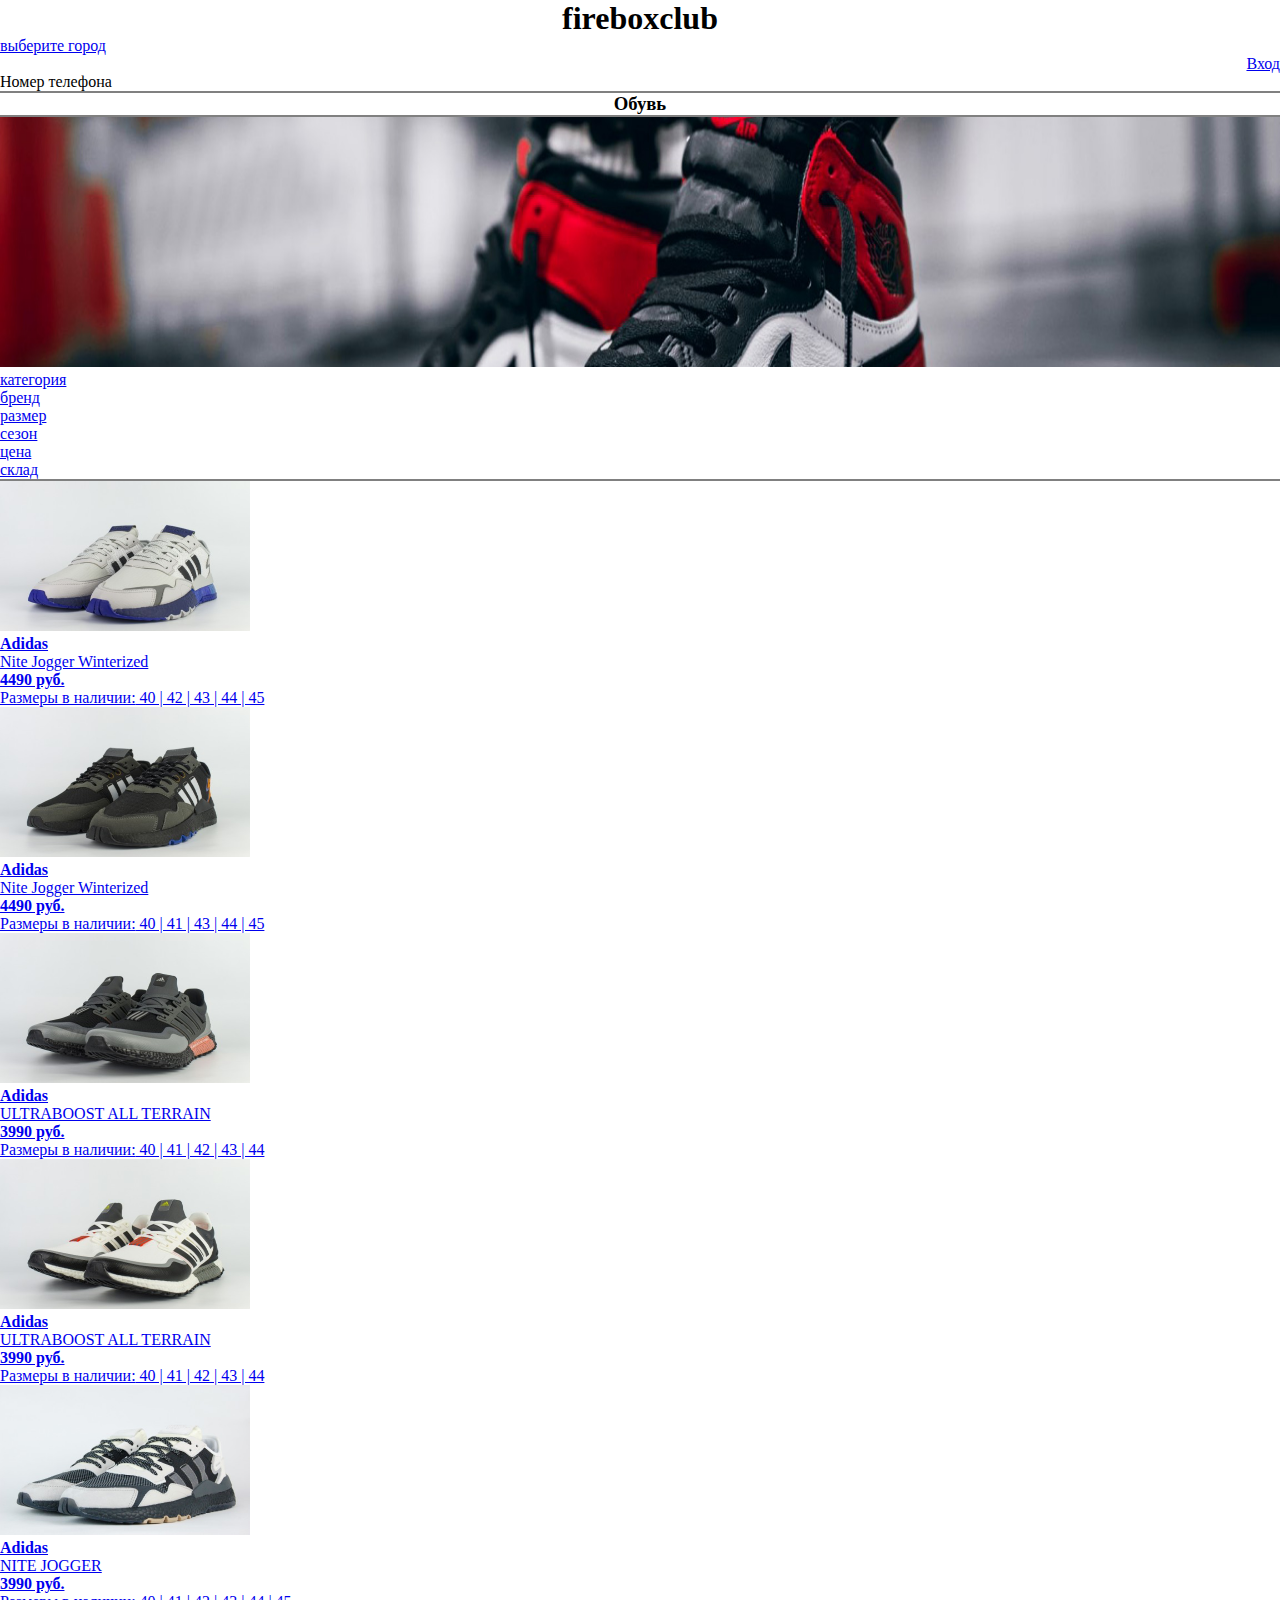
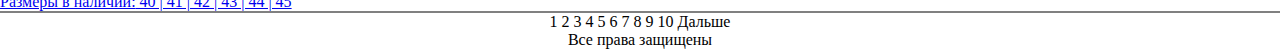
<file: internet-magazin_fireboxclub/index.html>
<!DOCTYPE html>
<html lang="ru">

<head>
	<meta charset="UTF-8">
    <meta http-equiv="X-UA-Compatible" content="IE=edge">
    <meta name="viewport" content="width=device-width, initial-scale=1.0">

 	<style>
		* {margin: 0; padding: 0;}
	</style>
    
    <title>fireboxclub</title>
</head>

<body>
    <header>
        <div class="bl-top--wrapper">
            <div class="bl-location--wrapper">
                <h1 align="center" >fireboxclub</h1>
            </div>
            <div class="bl-location--wrapper"">
                <p align="left"><a href="md/select_city.html">выберите город</a></p>
            </div>
            <div class="bl-head_cabinet--wrapper">
                <p align="right"><a href="md/entrance.html">Вход</a></p>
            </div>
            <div class="bl-phone">
                <span class="number_tel lptracker_phone">Номер телефона</span>
            </div>
        </div>

        <hr color="grey" width="100%">

        <div class="bl-sub_menu--wrapper  active">
            <h3 align="center">Обувь</h3>
        </div>

        <hr color="grey" width="100%">
    </header>

    <main>
        <div id="content">
            <div class="img">
                <img src="img/IMG_aa1.jpg" width="100%" height="250">
            </div>
        </div>
    
        <div class="parameters bl-filter--new ">
            <p align="left"><a href="od/category.html">категория</a></p>
            <p align="left"><a href="od/brand.html">бренд</a></p>
            <p align="left"><a href="od/size.html">размер</a></p>
            <p align="left"><a href="od/season.html">сезон</a></p>
            <p align="left"><a href="od/price.html">цена</a></p>
            <p align="left"><a href="od/warehouse.html">склад</a></p>
    
            <hr color="grey" width="100%">
        </div>
    
        <div class="catalogue">
            <a href="krosovki/krossovki-adidas-nite-jogger-winterized-grey-blue_20765.html">
                <div class="photos">
                    <img src="img/i24i.jpg" width="250" height="150" alt="">
                </div>
                <div class="name">
                    <b>Adidas</b>
                    <div class="upp">Nite Jogger Winterized</div>
                    
                    <b>4490 руб.</b>
                    
                </div>
                <span>Размеры в наличии:</span>
                40 | 42 | 43 | 44 | 45         
            </a>
    
            <a href="krosovki/krossovki-adidas-nite-jogger-winterized-black_20766.html">
                <div class="photos">
                    <img src="img/i24i(1).jpg" width="250" height="150" alt="">
                </div>
                <div class="name">
                    <b>Adidas</b>
                    <div class="upp">Nite Jogger Winterized</div>
                    
                    <b>4490 руб.</b>
                    
                </div>
                <span>Размеры в наличии:</span>
                40 | 41 | 43 | 44 | 45     
            </a>
    
            <a href="krosovki/krossovki-adidas-ultraboost-all-terrain-black-grey_20763.html">
                <div class="photos">
                    <img src="img/i24i(2).jpg" width="250" height="150" alt="">
                </div>
                <div class="name">
                    <b>Adidas</b>
                    <div class="upp">ULTRABOOST ALL TERRAIN</div>
                    
                    <b>3990 руб.</b>
                    
                </div>
                <span>Размеры в наличии:</span>
                40 | 41 | 42 | 43 | 44   
            </a>
    
            <a href="krosovki/krossovki-adidas-ultraboost-all-terrain-white-black_20764.html">
                <div class="photos">
                    <img src="img/i24i(3).jpg" width="250" height="150" alt="">
                </div>
                <div class="name">
                    <b>Adidas</b>
                    <div class="upp">ULTRABOOST ALL TERRAIN</div>
                    
                    <b>3990 руб.</b>
                    
                </div>
                <span>Размеры в наличии:</span>
                40 | 41 | 42 | 43 | 44   
            </a>
    
            <a href="krosovki/krossovki-adidas-nite-jogger-black-carbon_18668.html">
                <div class="photos">
                    <img src="img/i24i(4).jpg" width="250" height="150" alt="">
                </div>
                <div class="name">
                    <b>Adidas</b>
                    <div class="upp">NITE JOGGER</div>
                    
                    <b>3990 руб.</b>
                    
                </div>
                <span>Размеры в наличии:</span>
                40 | 41 | 42 | 43 | 44 | 45
            </a>
    
            <hr color="grey" width="100%">
        </div>
    
        <div class="paginator">
            <div class="str">
                <p align="center">1   2   3   4   5   6   7   8   9   10   Дальше</p>
            </div>
        </div>
    </main>
    
    <footer>
        <div class="123" color="grey" width="100%" size ="25">
            <p align="center">Все права защищены</p>
        </div>
    </footer>
</body>

</html>
</file>
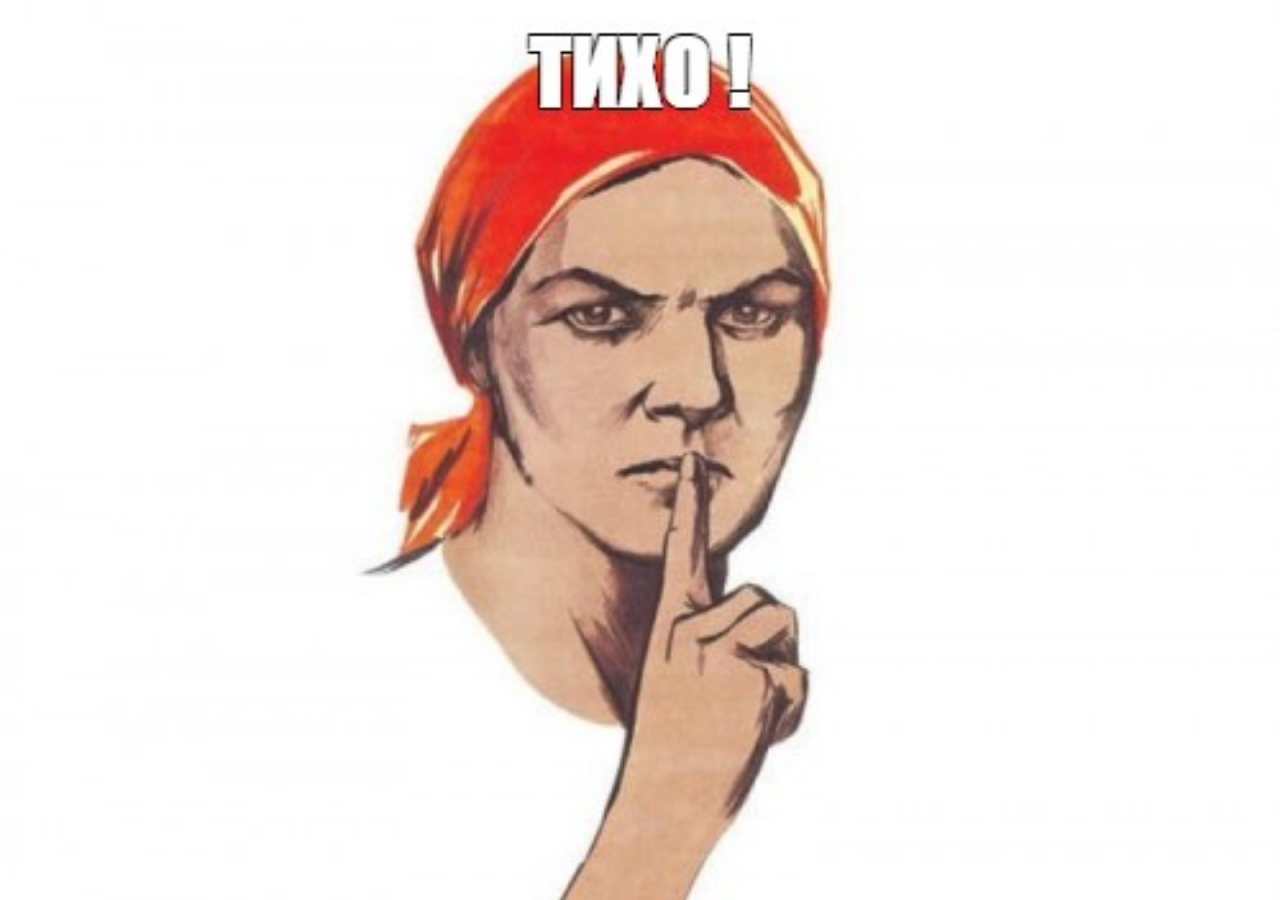
<file: internet-magazin_fireboxclub/krosovki/entrance.html>
<!DOCTYPE html>
<html>
 <head>
  <meta charset="utf-8">
  <title>Растягиваемый фон</title>
  <style>
   body {
    background: url(c6a1bda0edafaa8b7fdfb1a6c93ad512.jpg) no-repeat;
    -moz-background-size: 100%; /* Firefox 3.6+ */
    -webkit-background-size: 100%; /* Safari 3.1+ и Chrome 4.0+ */
    -o-background-size: 100%; /* Opera 9.6+ */
    background-size: 100%; /* Современные браузеры */
   }
  </style>
 </head>
 <body>
 </body>
</html>
</file>
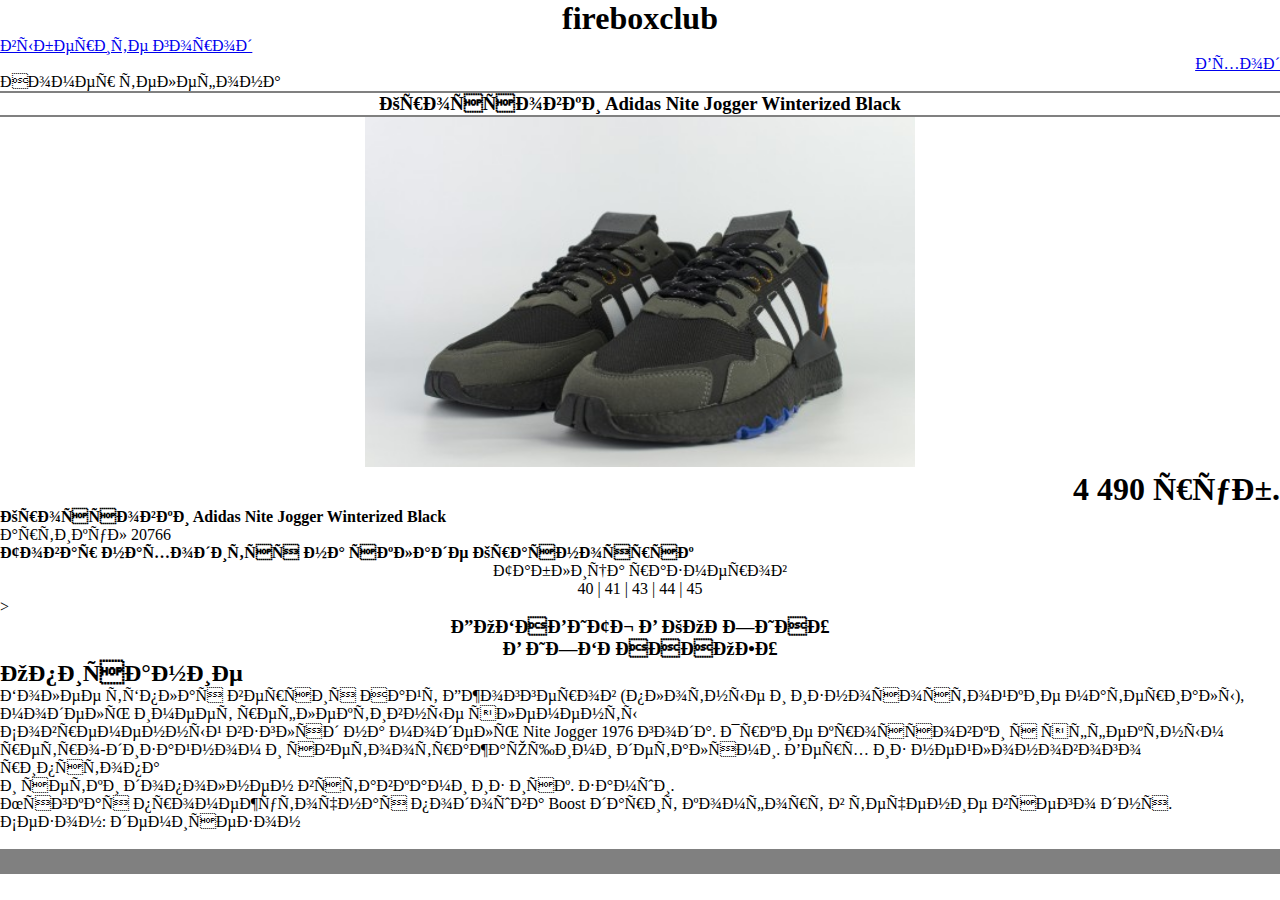
<file: internet-magazin_fireboxclub/krosovki/krossovki-adidas-nite-jogger-winterized-black_20766.html>
<!DOCTYPE html>
<html>

<head>
	<meta http-equiv="Content-Type" content="text/html; charset="utf-8">
 	<style>
		* {margin: 0; padding: 0;}
	</style>
    <title>fireboxclub</title>
</head>

<body>
    <header class>
        <div class="bl-top--wrapper">
            <div class="bl-location--wrapper">
                <h1 align="center">fireboxclub</h1>
            </div>
            <div class="bl-location--wrapper"">
                <p align="left"><a href="select_city.html">выберите город</a></p>
            </div>
            <div class="bl-head_cabinet--wrapper">
                <p align="right"><a href="entrance.html">Вход</a></p>
            </div>
            <div class="bl-phone">
                <span class="number_tel lptracker_phone">Номер телефона</span>
            </div>
        </div>

        <hr color="grey" width="1479">

        <div class="bl-sub_menu--wrapper  active">
            <h3 align="center">Кроссовки Adidas Nite Jogger Winterized Black</h3>
        </div>

        <hr color="grey" width="1479">

    </header>

    <div class="Nite Jogger Winterized">
        <div class="photos">
            <p align="middle"><img src="i24i(1).jpg" width="550" height="350" alt=""></p>
        </div>
        <div class="name">
            <h1 align="right">4 490 руб.</h1>
            <b>Кроссовки Adidas Nite Jogger Winterized Black</b>
            <div class="upp">артикул 20766</div>
            
            <b>Товар находится на складе Красноярск</b>
            
        </div>
        <p align="center">Таблица размеров</p>
        <p align="center">40 | 41 | 43 | 44 | 45    <br> </p>>
        <h3 align="center">ДОБАВИТЬ В КОРЗИНУ</h3>
        <h3 align="center"> В ИЗБРАННОЕУ</h3>
    </div>

    <div class="opisania">
        <h2>Описание</h2>

        <p>Более тёплая версия Найт Джоггеров (плотные и износостойкие материалы), модель имеет рефлективные элементы<br>
            Современный взгляд на модель Nite Jogger 1976 года. Яркие кроссовки с эффектным ретро-дизайном и светоотражающими деталями. Верх из нейлонового рипстопа<br>
             и сетки дополнен вставками из иск. замши.<br>
            Мягкая промежуточная подошва Boost дарит комфорт в течение всего дня.<br>
            Сезон: демисезон<br><br>
        </p>
    </div>

    <hr color="grey" width="1479" size ="25">
</body>

</html>
</file>
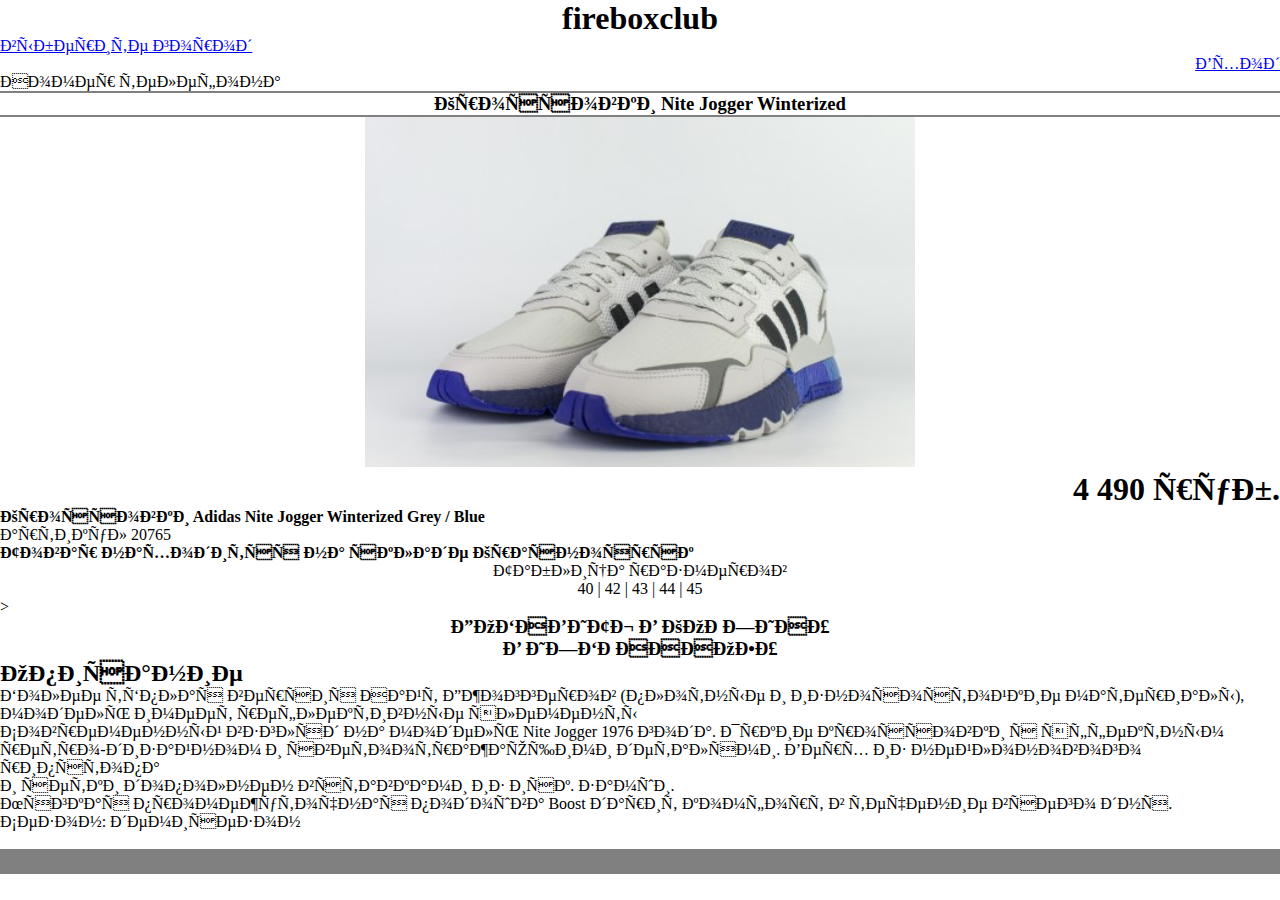
<file: internet-magazin_fireboxclub/krosovki/krossovki-adidas-nite-jogger-winterized-grey-blue_20765.html>
<!DOCTYPE html>
<html>

<head>
	<meta http-equiv="Content-Type" content="text/html; charset="utf-8">
 	<style>
		* {margin: 0; padding: 0;}
	</style>
    <title>fireboxclub</title>
</head>

<body>
    <header class>
        <div class="bl-top--wrapper">
            <div class="bl-location--wrapper">
                <h1 align="center">fireboxclub</h1>
            </div>
            <div class="bl-location--wrapper"">
                <p align="left"><a href="select_city.html">выберите город</a></p>
            </div>
            <div class="bl-head_cabinet--wrapper">
                <p align="right"><a href="entrance.html">Вход</a></p>
            </div>
            <div class="bl-phone">
                <span class="number_tel lptracker_phone">Номер телефона</span>
            </div>
        </div>

        <hr color="grey" width="1479">

        <div class="bl-sub_menu--wrapper  active">
            <h3 align="center">Кроссовки Nite Jogger Winterized</h3>
        </div>

        <hr color="grey" width="1479">

    </header>

    <div class="Nite Jogger Winterized">
        <div class="photos">
            <p align="middle"><img src="i24i.jpg" width="550" height="350" alt=""></p>
        </div>
        <div class="name">
            <h1 align="right">4 490 руб.</h1>
            <b>Кроссовки Adidas Nite Jogger Winterized Grey / Blue</b>
            <div class="upp">артикул 20765</div>
            
            <b>Товар находится на складе Красноярск</b>
            
        </div>
        <p align="center">Таблица размеров</p>
        <p align="center">40 | 42 | 43 | 44 | 45  <br> </p>>
        <h3 align="center">ДОБАВИТЬ В КОРЗИНУ</h3>
        <h3 align="center"> В ИЗБРАННОЕУ</h3>
    </div>

    <div class="opisania">
        <h2>Описание</h2>

        <p>Более тёплая версия Найт Джоггеров (плотные и износостойкие материалы), модель имеет рефлективные элементы<br>
            Современный взгляд на модель Nite Jogger 1976 года. Яркие кроссовки с эффектным ретро-дизайном и светоотражающими деталями. Верх из нейлонового рипстопа<br>
             и сетки дополнен вставками из иск. замши.<br>
            Мягкая промежуточная подошва Boost дарит комфорт в течение всего дня.<br>
            Сезон: демисезон<br><br>
        </p>
    </div>

    <hr color="grey" width="1479" size ="25">
</body>

</html>
</file>
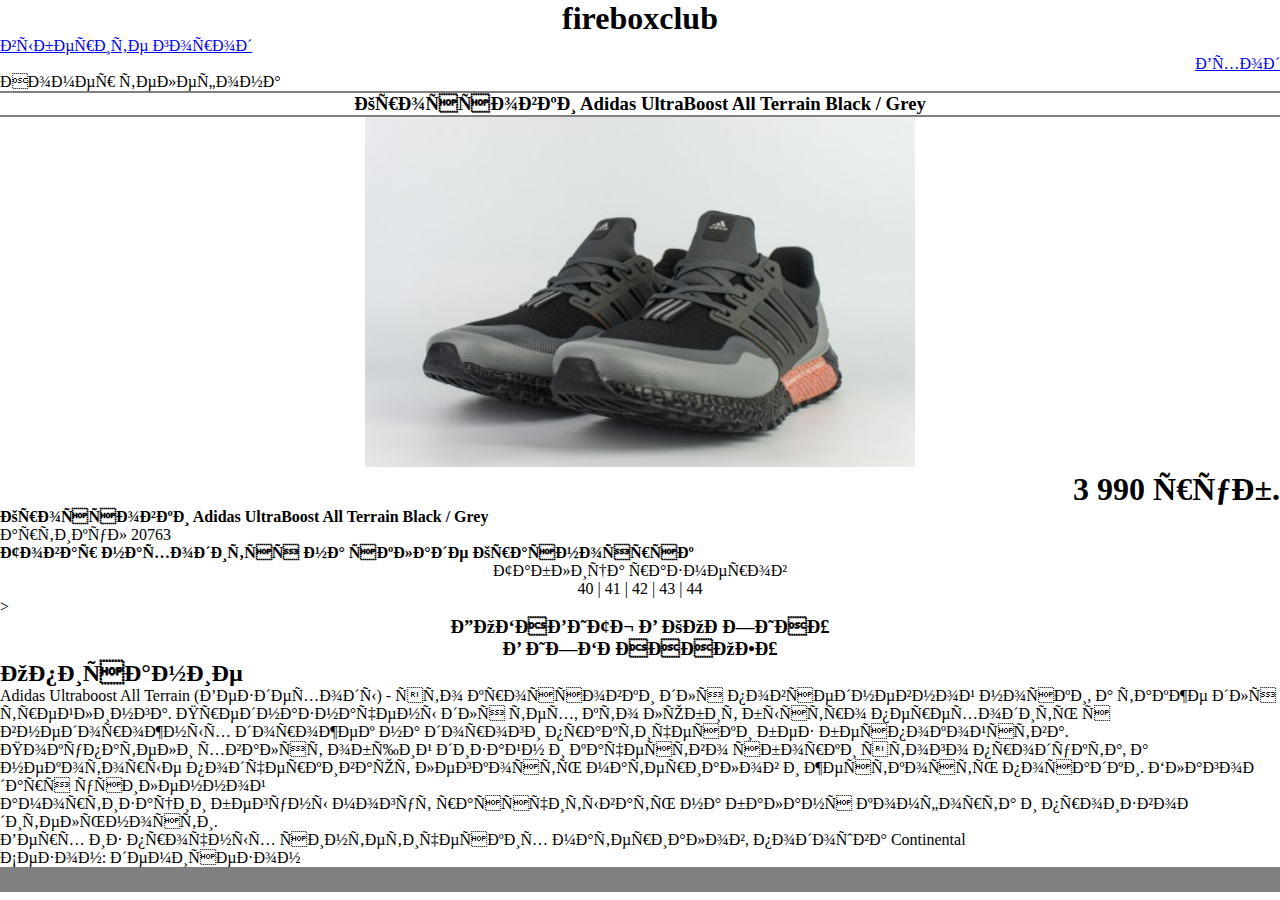
<file: internet-magazin_fireboxclub/krosovki/krossovki-adidas-ultraboost-all-terrain-black-grey_20763.html>
<!DOCTYPE html>
<html>

<head>
	<meta http-equiv="Content-Type" content="text/html; charset="utf-8">
 	<style>
		* {margin: 0; padding: 0;}
	</style>
    <title>fireboxclub</title>
</head>

<body>
    <header class>
        <div class="bl-top--wrapper">
            <div class="bl-location--wrapper">
                <h1 align="center">fireboxclub</h1>
            </div>
            <div class="bl-location--wrapper"">
                <p align="left"><a href="select_city.html">выберите город</a></p>
            </div>
            <div class="bl-head_cabinet--wrapper">
                <p align="right"><a href="entrance.html">Вход</a></p>
            </div>
            <div class="bl-phone">
                <span class="number_tel lptracker_phone">Номер телефона</span>
            </div>
        </div>

        <hr color="grey" width="1479">

        <div class="bl-sub_menu--wrapper  active">
            <h3 align="center">Кроссовки Adidas UltraBoost All Terrain Black / Grey</h3>
        </div>

        <hr color="grey" width="1479">

    </header>

    <div class="Nite Jogger Winterized">
        <div class="photos">
            <p align="middle"><img src="i24i(2).jpg" width="550" height="350" alt=""></p>
        </div>
        <div class="name">
            <h1 align="right">3 990 руб.</h1>
            <b>Кроссовки Adidas UltraBoost All Terrain Black / Grey</b>
            <div class="upp">артикул 20763</div>
            
            <b>Товар находится на складе Красноярск</b>
            
        </div>
        <p align="center">Таблица размеров</p>
        <p align="center">40 | 41 | 42 | 43 | 44    <br> </p>>
        <h3 align="center">ДОБАВИТЬ В КОРЗИНУ</h3>
        <h3 align="center"> В ИЗБРАННОЕУ</h3>
    </div>

    <div class="opisania">
        <h2>Описание</h2>

        <p>Adidas Ultraboost All Terrain (Вездеходы) - это кроссовки для повседневной носки, а также для трейлинга. Предназначены для тех, кто любит быстро переходить с<br>
             внедорожных дорожек на дороги практически без беспокойства.<br>
            Покупатели хвалят общий дизайн и качество сборки этого продукта, а некоторые подчеркивают легкость материалов и жесткость посадки. Благодаря усиленной<br>
             амортизации бегуны могут рассчитывать на баланс комфорта и производительности.<br>
            Верх из прочных синтетических материалов, подошва Continental<br>
            Сезон: демисезон
        </p>
    </div>

    <hr color="grey" width="1479" size ="25">
</body>

</html>
</file>
